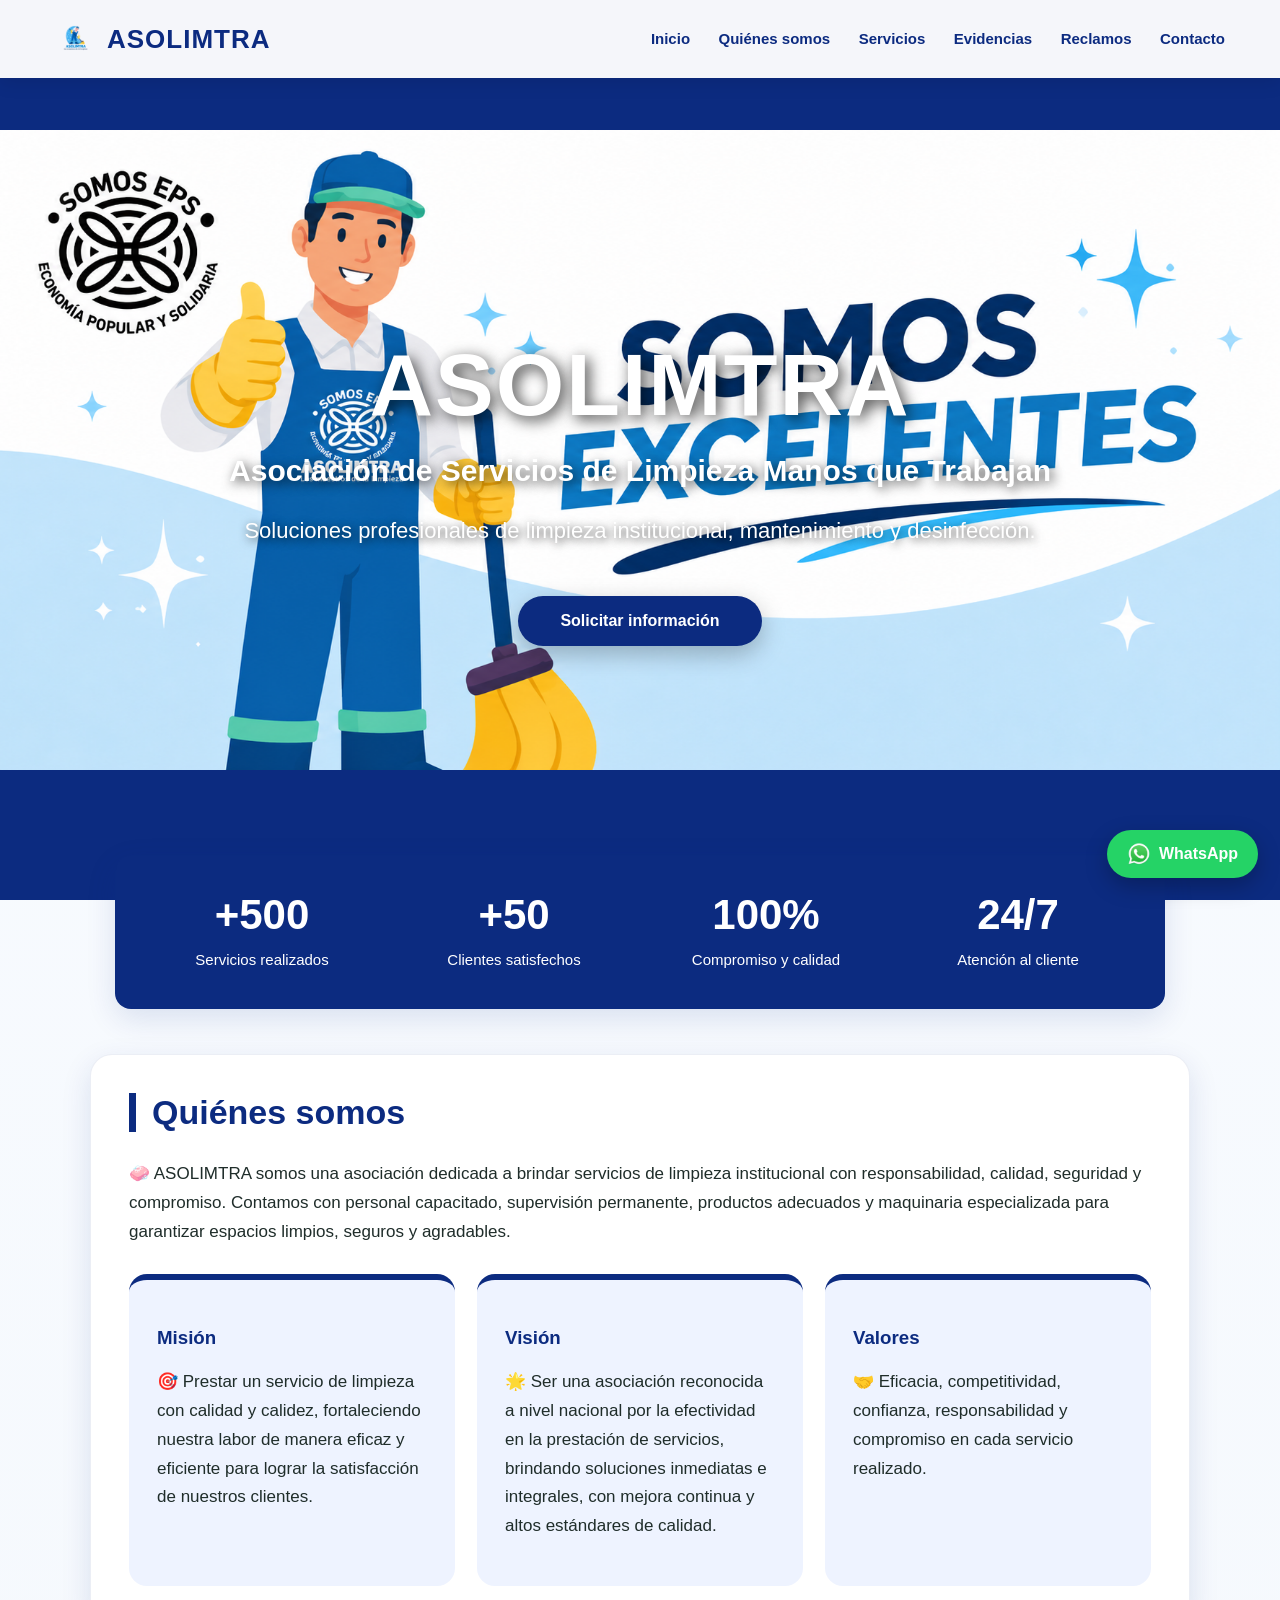
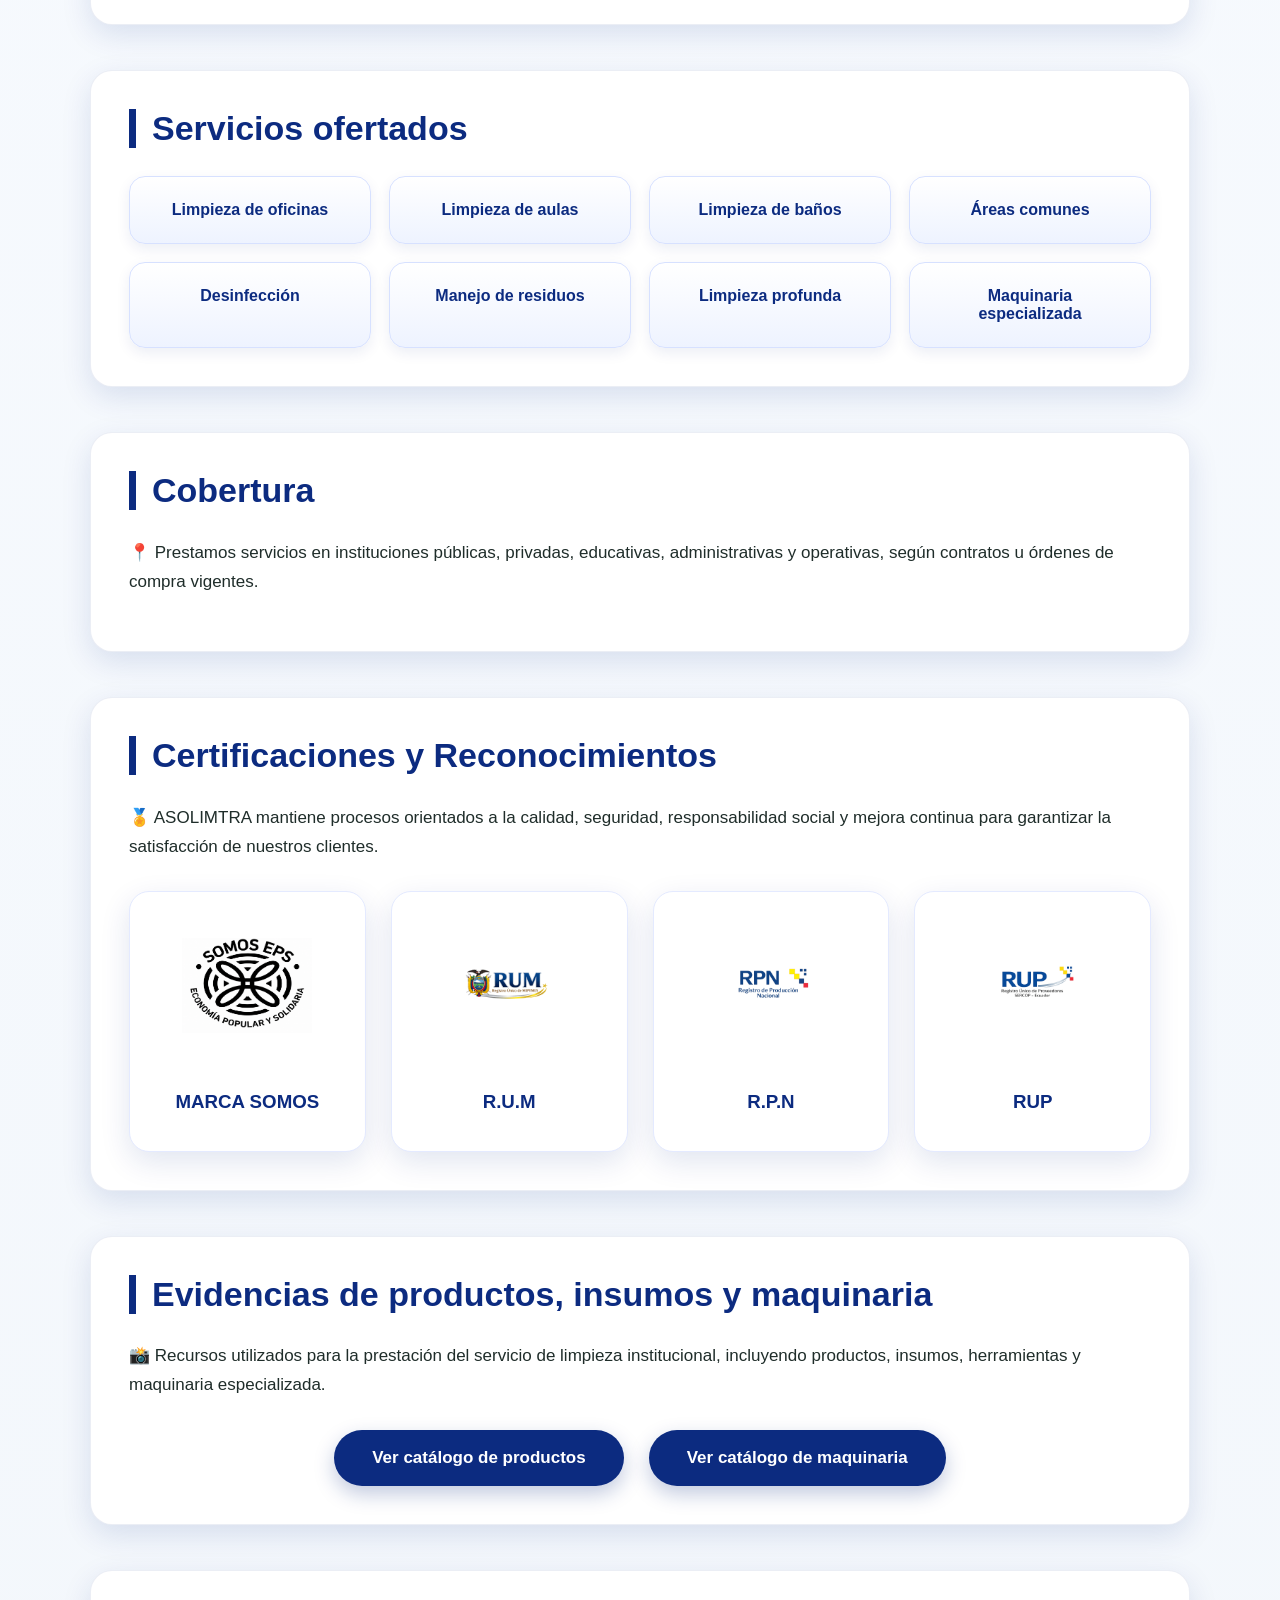
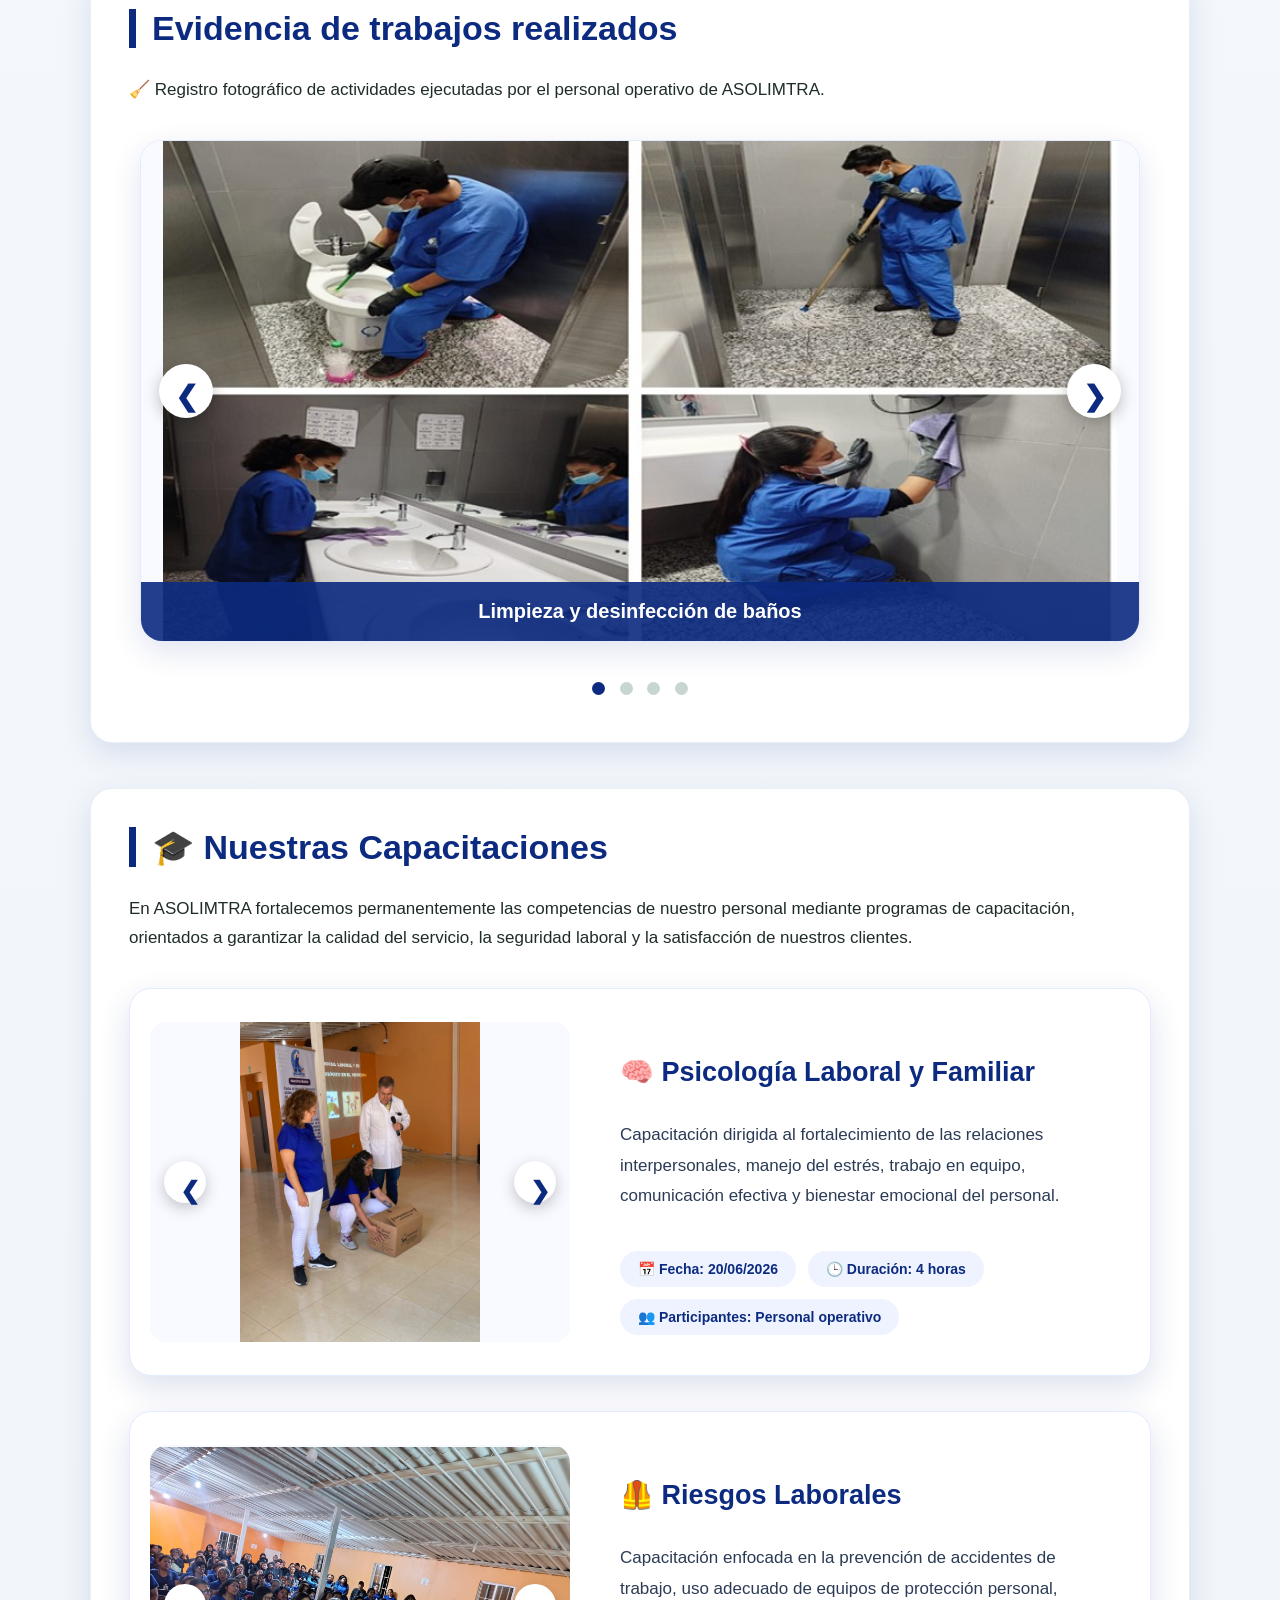
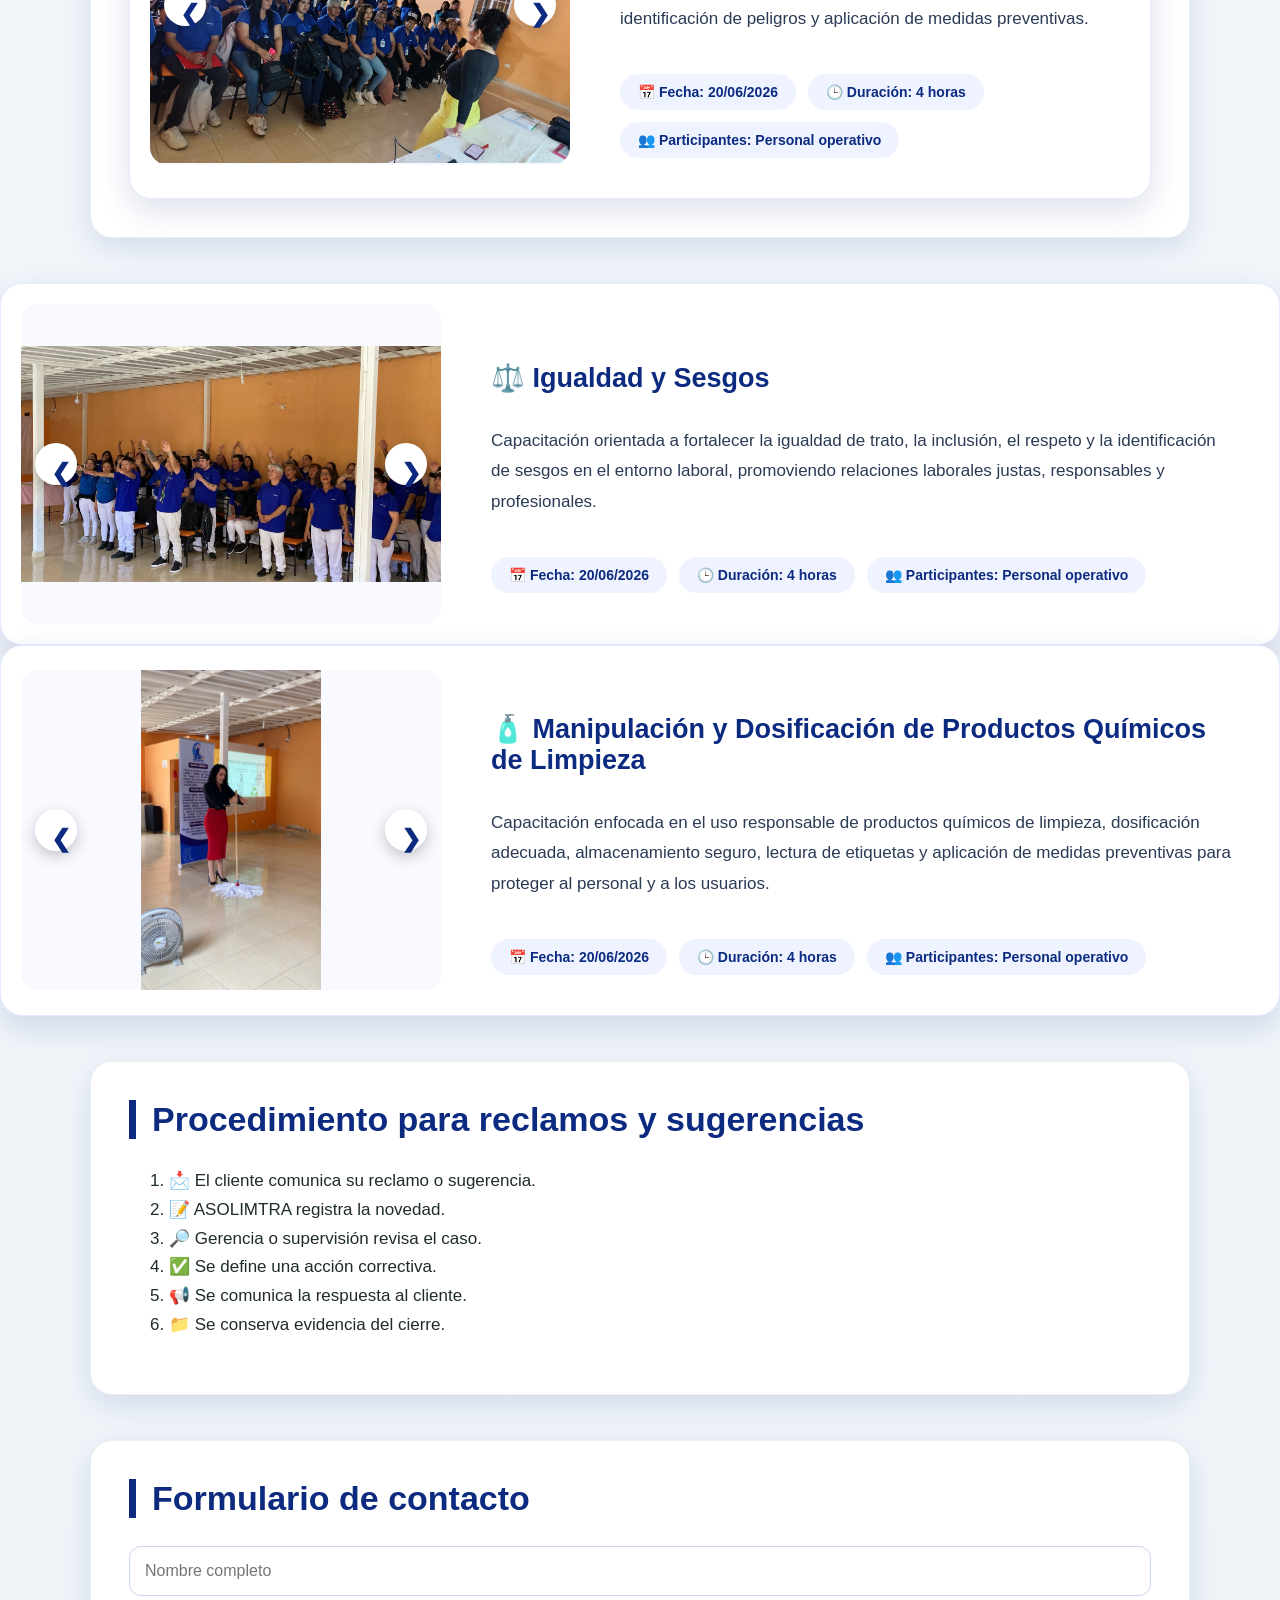
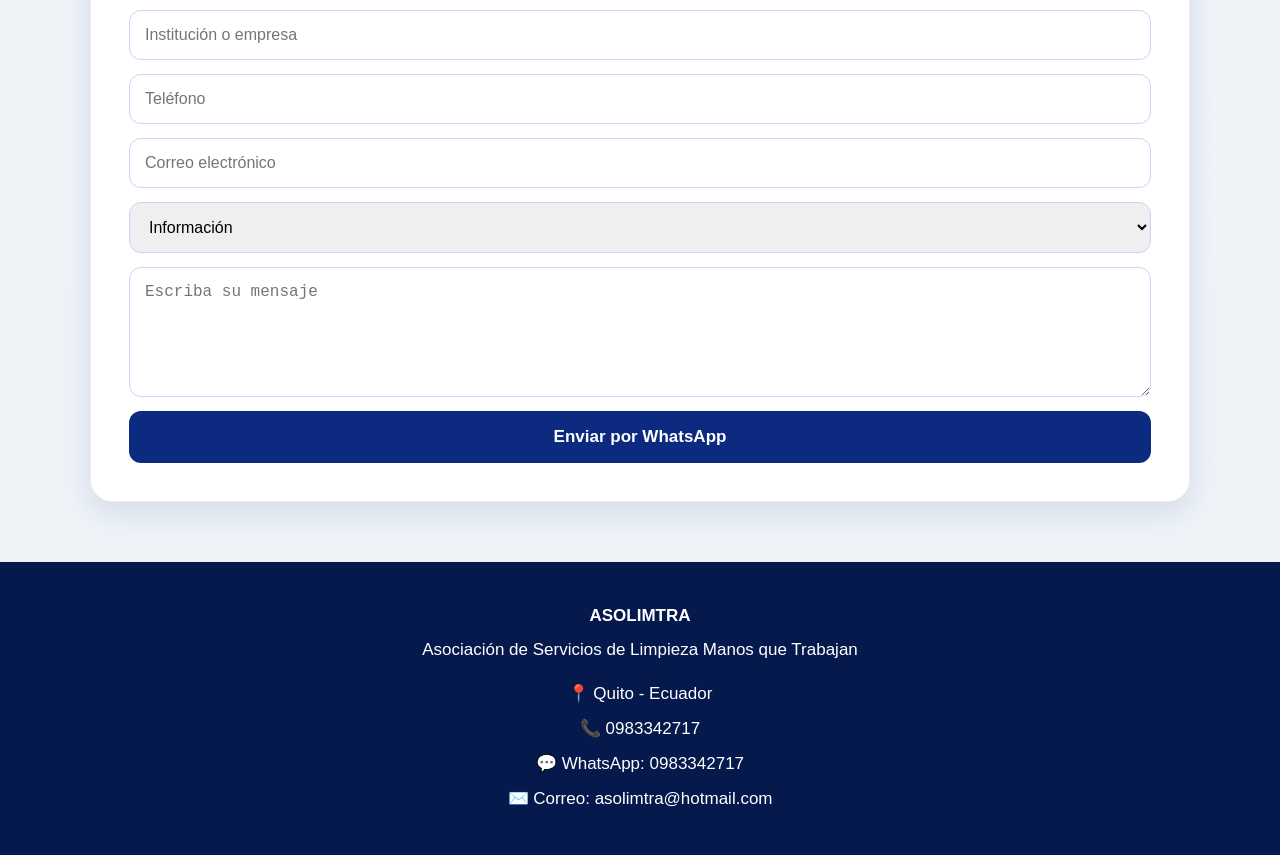
<file: index.html>
<!DOCTYPE html>
<html lang="es">
<head>
  <meta charset="UTF-8">
  <meta name="viewport" content="width=device-width, initial-scale=1.0">
  <title>ASOLIMTRA | Servicios de Limpieza</title>
  <link rel="stylesheet" href="style.css?v=2">
</head>
<body>

<nav class="navbar">
  <div class="logo">
  <img src="img/logo-asolimtra.png" alt="Logo ASOLIMTRA">
  <span>ASOLIMTRA</span>
</div>
  <div class="menu">
    <a href="#inicio">Inicio</a>
    <a href="#quienes">Quiénes somos</a>
    <a href="#servicios">Servicios</a>
    <a href="#evidencias">Evidencias</a>
    <a href="#reclamos">Reclamos</a>
    <a href="#contacto">Contacto</a>
  </div>
</nav>

<header id="inicio" class="hero">
  <div class="hero-content">
    <h1>ASOLIMTRA</h1>
    <h2>Asociación de Servicios de Limpieza Manos que Trabajan</h2>
    <p>Soluciones profesionales de limpieza institucional, mantenimiento y desinfección.</p>
    <a href="#contacto" class="btn-principal">Solicitar información</a>
  </div>
</header>

<section class="estadisticas">
  <div class="dato"><h3>+500</h3><p>Servicios realizados</p></div>
  <div class="dato"><h3>+50</h3><p>Clientes satisfechos</p></div>
  <div class="dato"><h3>100%</h3><p>Compromiso y calidad</p></div>
  <div class="dato"><h3>24/7</h3><p>Atención al cliente</p></div>
</section>

<section id="quienes">
  <h2>Quiénes somos</h2>
  <p>
    <p>
  🧼 ASOLIMTRA somos una asociación dedicada a brindar servicios de limpieza institucional con responsabilidad,
  calidad, seguridad y compromiso. Contamos con personal capacitado, supervisión permanente, productos adecuados
  y maquinaria especializada para garantizar espacios limpios, seguros y agradables.
</p>
  </p>

  <div class="tarjetas">
    <div class="tarjeta">
      <h3>Misión</h3>
      <p>
  🎯 Prestar un servicio de limpieza con calidad y calidez, fortaleciendo nuestra labor de manera eficaz y eficiente
  para lograr la satisfacción de nuestros clientes.
</p>
    </div>
    <div class="tarjeta">
      <h3>Visión</h3>
      <p>
  🌟 Ser una asociación reconocida a nivel nacional por la efectividad en la prestación de servicios,
  brindando soluciones inmediatas e integrales, con mejora continua y altos estándares de calidad.
</p> 
    </div>
    <div class="tarjeta">
      <h3>Valores</h3>
      <p>
  🤝 Eficacia, competitividad, confianza, responsabilidad y compromiso en cada servicio realizado.
</p>
    </div>
  </div>
</section>

<section id="servicios">
  <h2>Servicios ofertados</h2>
  <div class="servicios-grid">
    <div class="servicio">Limpieza de oficinas</div>
    <div class="servicio">Limpieza de aulas</div>
    <div class="servicio">Limpieza de baños</div>
    <div class="servicio">Áreas comunes</div>
    <div class="servicio">Desinfección</div>
    <div class="servicio">Manejo de residuos</div>
    <div class="servicio">Limpieza profunda</div>
    <div class="servicio">Maquinaria especializada</div>
  </div>
</section>

<section id="cobertura">
  <h2>Cobertura</h2>
  <p>
  📍 Prestamos servicios en instituciones públicas, privadas, educativas, administrativas y operativas,
  según contratos u órdenes de compra vigentes.
  </p>
</section>

<section id="certificaciones">

    <h2>Certificaciones y Reconocimientos</h2>

    <p>
  🏅 ASOLIMTRA mantiene procesos orientados a la calidad, seguridad, responsabilidad social
  y mejora continua para garantizar la satisfacción de nuestros clientes.
    </p>

    <div class="certificaciones-grid">

        <div class="certificacion">
            <img src="img/certificacion1.png" alt="Certificación 1">
            <h3>MARCA SOMOS</h3>
        </div>

        <div class="certificacion">
            <img src="img/certificacion2.png" alt="Certificación 2">
            <h3>R.U.M</h3>
        </div>

        <div class="certificacion">
            <img src="img/certificacion3.png" alt="Certificación 3">
            <h3>R.P.N</h3>
        </div>

        <div class="certificacion">
            <img src="img/certificacion4.png" alt="Certificación 4">
            <h3>RUP</h3>
        </div>

    </div>

</section>

<section id="evidencias">
  <h2>Evidencias de productos, insumos y maquinaria</h2>
  <p>
  📸 Recursos utilizados para la prestación del servicio de limpieza institucional, incluyendo productos,
  insumos, herramientas y maquinaria especializada.
</p>

  <div class="botones-catalogo">
    <a href="productos.html" class="btn-catalogo">Ver catálogo de productos</a>
    <a href="maquinaria.html" class="btn-catalogo">Ver catálogo de maquinaria</a>
  </div>
</section>

<section id="trabajos">
  <h2>Evidencia de trabajos realizados</h2>
  <p>
  🧹 Registro fotográfico de actividades ejecutadas por el personal operativo de ASOLIMTRA.
</p>

  <div class="carrusel">
    <button class="carrusel-btn izquierda" onclick="moverCarrusel(-1)">❮</button>

    <div class="carrusel-contenedor">
      <div class="slide activo">
        <img src="img/trabajo1.jpg" alt="Limpieza de baños">
        <div class="slide-texto">Limpieza y desinfección de baños</div>
      </div>

      
      <div class="slide">
        <img src="img/trabajo2.jpg" alt="Limpieza de pisos">
        <div class="slide-texto">Mantenimiento Areas Verdes</div>
      </div>

      <div class="slide">
        <img src="img/trabajo3.jpg" alt="Limpieza de oficinas">
        <div class="slide-texto">Limpieza Areas Exteriores</div>
      </div>

      <div class="slide">   
        <img src="img/trabajo4.jpg" alt="Limpieza de aulas">
        <div class="slide-texto">Limpieza de Oficinas </div>
      </div>
    </div>

    <button class="carrusel-btn derecha" onclick="moverCarrusel(1)">❯</button>
  </div>

  <div class="puntos">
    <span class="punto activo-punto" onclick="slideActual(0)"></span>
    <span class="punto" onclick="slideActual(1)"></span>
    <span class="punto" onclick="slideActual(2)"></span>
    <span class="punto" onclick="slideActual(3)"></span>
  </div>
</section>
<section id="capacitaciones">

    <h2>🎓 Nuestras Capacitaciones</h2>

    <p>
        En ASOLIMTRA fortalecemos permanentemente las competencias de nuestro personal mediante programas de capacitación,
        orientados a garantizar la calidad del servicio, la seguridad laboral y la satisfacción de nuestros clientes.
    </p>

    <div class="capacitaciones-grid">

        <div class="capacitacion">

            <div class="mini-slider" id="slider1">

    <button class="mini-prev" onclick="cambiarMiniSlide('slider1',-1)">❮</button>

    <img class="mini-slide activo-mini"
         src="img/capacitacion1_1.jpg">

    <img class="mini-slide"
         src="img/capacitacion1_2.jpg">

    <img class="mini-slide"
         src="img/capacitacion1_3.jpg">

    <img class="mini-slide"
         src="img/capacitacion1_4.jpg">

    <button class="mini-next" onclick="cambiarMiniSlide('slider1',1)">❯</button>

</div>

            <div class="capacitacion-info">

                <h3>🧠 Psicología Laboral y Familiar</h3>

                <p>
                    Capacitación dirigida al fortalecimiento de las relaciones interpersonales,
                    manejo del estrés, trabajo en equipo, comunicación efectiva y bienestar
                    emocional del personal.
                </p>

                <div class="datos-capacitacion">
                    <span>📅 Fecha: 20/06/2026</span>
                    <span>🕒 Duración: 4 horas</span>
                    <span>👥 Participantes: Personal operativo</span>
                </div>

            </div>

        </div>

        <div class="capacitacion">

            <div class="mini-slider" id="slider2">

    <button class="mini-prev" onclick="cambiarMiniSlide('slider2',-1)">❮</button>

    <img class="mini-slide activo-mini"
         src="img/capacitacion2_1.jpg">

    <img class="mini-slide"
         src="img/capacitacion2_2.jpg">

    <img class="mini-slide"
         src="img/capacitacion2_3.jpg">

    <img class="mini-slide"
         src="img/capacitacion2_4.jpg">

    <button class="mini-next" onclick="cambiarMiniSlide('slider2',1)">❯</button>

</div>

            <div class="capacitacion-info">

                <h3>🦺 Riesgos Laborales</h3>

                <p>
                    Capacitación enfocada en la prevención de accidentes de trabajo,
                    uso adecuado de equipos de protección personal, identificación de
                    peligros y aplicación de medidas preventivas.
                </p>

                <div class="datos-capacitacion">
                    <span>📅 Fecha: 20/06/2026</span>
                    <span>🕒 Duración: 4 horas</span>
                    <span>👥 Participantes: Personal operativo</span>
                </div>

            </div>

        </div>

    </div>

</section>



    <div class="capacitacion">

  <div class="mini-slider" id="slider3">
    <button class="mini-prev" onclick="cambiarMiniSlide('slider3',-1)">❮</button>

    <img class="mini-slide activo-mini" src="img/capacitacion3_1.jpg">
    <img class="mini-slide" src="img/capacitacion3_2.jpg">
    <img class="mini-slide" src="img/capacitacion3_3.jpg">
    <img class="mini-slide" src="img/capacitacion3_4.jpg">

    <button class="mini-next" onclick="cambiarMiniSlide('slider3',1)">❯</button>
  </div>

  <div class="capacitacion-info">
    <h3>⚖️ Igualdad y Sesgos</h3>

    <p>
      Capacitación orientada a fortalecer la igualdad de trato, la inclusión, el respeto
      y la identificación de sesgos en el entorno laboral, promoviendo relaciones laborales
      justas, responsables y profesionales.
    </p>

    <div class="datos-capacitacion">
      <span>📅 Fecha: 20/06/2026</span>
      <span>🕒 Duración: 4 horas</span>
      <span>👥 Participantes: Personal operativo</span>
    </div>
  </div>

</div>

<div class="capacitacion">

  <div class="mini-slider" id="slider4">
    <button class="mini-prev" onclick="cambiarMiniSlide('slider4',-1)">❮</button>

    <img class="mini-slide activo-mini" src="img/capacitacion4_1.jpg">
    <img class="mini-slide" src="img/capacitacion4_2.jpg">
    <img class="mini-slide" src="img/capacitacion4_3.jpg">
    <img class="mini-slide" src="img/capacitacion4_4.jpg">

    <button class="mini-next" onclick="cambiarMiniSlide('slider4',1)">❯</button>
  </div>

  <div class="capacitacion-info">
    <h3>🧴 Manipulación y Dosificación de Productos Químicos de Limpieza</h3>

    <p>
      Capacitación enfocada en el uso responsable de productos químicos de limpieza,
      dosificación adecuada, almacenamiento seguro, lectura de etiquetas y aplicación
      de medidas preventivas para proteger al personal y a los usuarios.
    </p>

    <div class="datos-capacitacion">
      <span>📅 Fecha: 20/06/2026</span>
      <span>🕒 Duración: 4 horas</span>
      <span>👥 Participantes: Personal operativo</span>
    </div>
  </div>

</div>

<section id="reclamos">
  <h2>Procedimiento para reclamos y sugerencias</h2>
  <ol>
    <li>📩 El cliente comunica su reclamo o sugerencia.</li>
<li>📝 ASOLIMTRA registra la novedad.</li>
<li>🔎 Gerencia o supervisión revisa el caso.</li>
<li>✅ Se define una acción correctiva.</li>
<li>📢 Se comunica la respuesta al cliente.</li>
<li>📁 Se conserva evidencia del cierre.</li>
  </ol>
</section>

<section id="contacto">
  <h2>Formulario de contacto</h2>

  <form onsubmit="enviarFormulario(event)">
    <input type="text" id="nombre" placeholder="Nombre completo" required>
    <input type="text" id="institucion" placeholder="Institución o empresa">
    <input type="tel" id="telefono" placeholder="Teléfono" required>
    <input type="email" id="correo" placeholder="Correo electrónico" required>

    <select id="tipo">
      <option>Información</option>
      <option>Cotización</option>
      <option>Reclamo</option>
      <option>Sugerencia</option>
    </select>

    <textarea id="mensaje" placeholder="Escriba su mensaje" required></textarea>
    <button type="submit">Enviar por WhatsApp</button>
  </form>
</section>

<a href="https://wa.me/593983342717" class="whatsapp" target="_blank">
  <img src="img/whatsapp.png" alt="WhatsApp">
  WhatsApp
</a>

<footer>
  <p><strong>ASOLIMTRA</strong></p>
  <p>Asociación de Servicios de Limpieza Manos que Trabajan</p>

  <div class="footer-contactos">
    <p>📍 Quito - Ecuador</p>
    <p>📞 0983342717</p>
    <p>💬 WhatsApp: 0983342717</p>
    <p>✉️ Correo: asolimtra@hotmail.com</p>
  </div>
</footer>

<script src="script.js"></script>
</body>
</html>
</file>
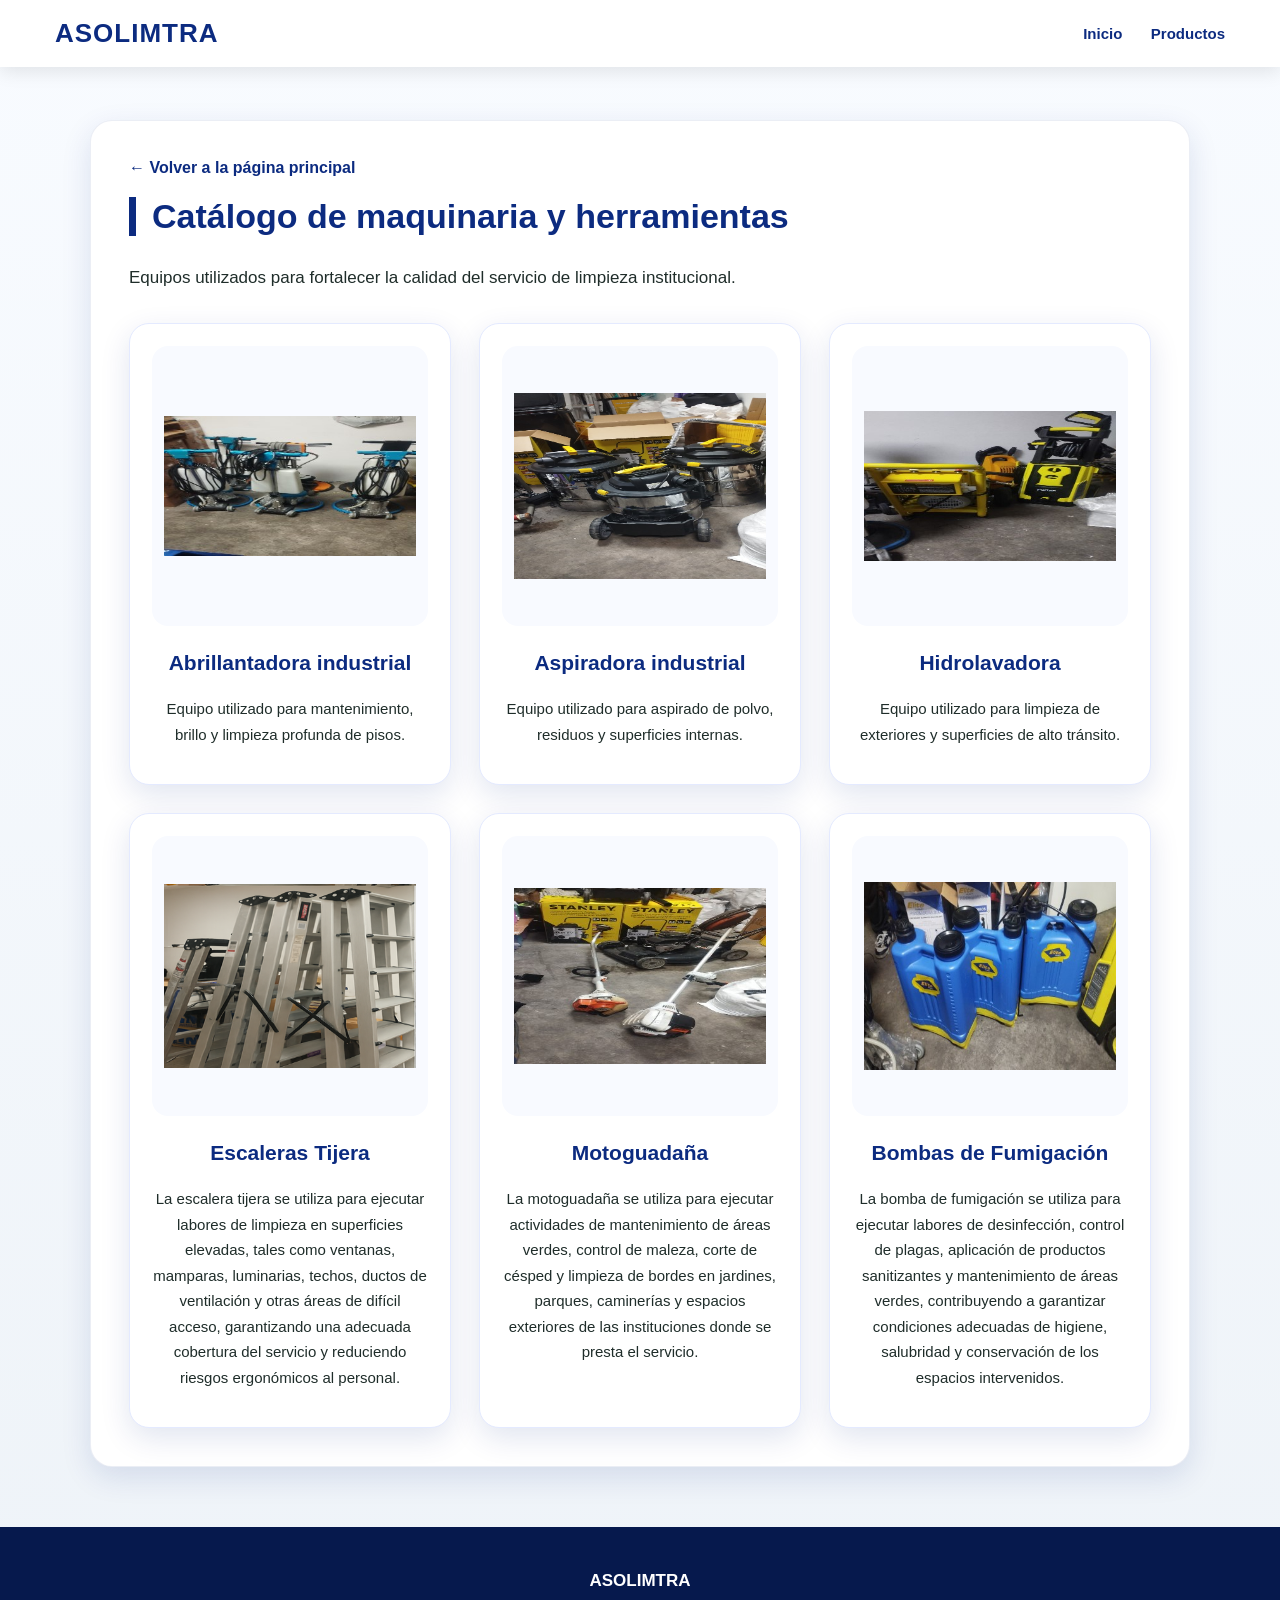
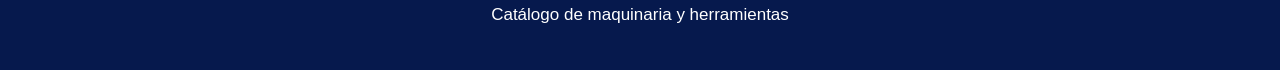
<file: maquinaria.html>
<!DOCTYPE html>
<html lang="es">
<head>
  <meta charset="UTF-8">
  <meta name="viewport" content="width=device-width, initial-scale=1.0">
  <title>Catálogo de Maquinaria | ASOLIMTRA</title>
  <link rel="stylesheet" href="style.css">
</head>
<body>

<nav class="navbar">
  <div class="logo">ASOLIMTRA</div>
  <div class="menu">
    <a href="index.html">Inicio</a>
    <a href="productos.html">Productos</a>
  </div>
</nav>

<section style="margin-top:120px;">
  <a href="index.html#evidencias" class="volver">← Volver a la página principal</a>

  <h2>Catálogo de maquinaria y herramientas</h2>
  <p>Equipos utilizados para fortalecer la calidad del servicio de limpieza institucional.</p>

  <div class="catalogo-grid">

    <div class="item-catalogo">
      <img src="img/abrillantadoraINDUS.jpg" alt="Abrillantadora industrial">
      <h3>Abrillantadora industrial</h3>
      <p>Equipo utilizado para mantenimiento, brillo y limpieza profunda de pisos.</p>
    </div>

    <div class="item-catalogo">
      <img src="img/aspiradora.jpg" alt="aspiradora">
      <h3>Aspiradora industrial</h3>
      <p>Equipo utilizado para aspirado de polvo, residuos y superficies internas.</p>
    </div>

    <div class="item-catalogo">
      <img src="img/hidrolavadora.jpg" alt="Hidrolavadora">
      <h3>Hidrolavadora</h3>
      <p>Equipo utilizado para limpieza de exteriores y superficies de alto tránsito.</p>
    </div>

    <div class="item-catalogo">
      <img src="img/ESCALERAS TIJERA.jpg" alt="ESCALERAS TIJERA">
      <h3>Escaleras Tijera</h3>
      <p>La escalera tijera se utiliza para ejecutar labores de limpieza en superficies elevadas, tales como ventanas, mamparas, luminarias, techos, ductos de ventilación y otras áreas de difícil acceso, garantizando una adecuada cobertura del servicio y reduciendo riesgos ergonómicos al personal.</p>
    </div>

    <div class="item-catalogo">
      <img src="img/Motoguadaña.jpg" alt="Motoguadaña">
      <h3>Motoguadaña</h3>
      <p>La motoguadaña se utiliza para ejecutar actividades de mantenimiento de áreas verdes, control de maleza, corte de césped y limpieza de bordes en jardines, parques, caminerías y espacios exteriores de las instituciones donde se presta el servicio. </p>
    </div>

    <div class="item-catalogo">
      <img src="img/Bombas de Fumigación.jpg" alt="Bombas de Fumigación">
      <h3>Bombas de Fumigación</h3>
      <p>La bomba de fumigación se utiliza para ejecutar labores de desinfección, control de plagas, aplicación de productos sanitizantes y mantenimiento de áreas verdes, contribuyendo a garantizar condiciones adecuadas de higiene, salubridad y conservación de los espacios intervenidos.</p>
    </div>

  </div>
</section>

<footer>
  <p><strong>ASOLIMTRA</strong></p>
  <p>Catálogo de maquinaria y herramientas</p>
</footer>

</body>
</html>
</file>
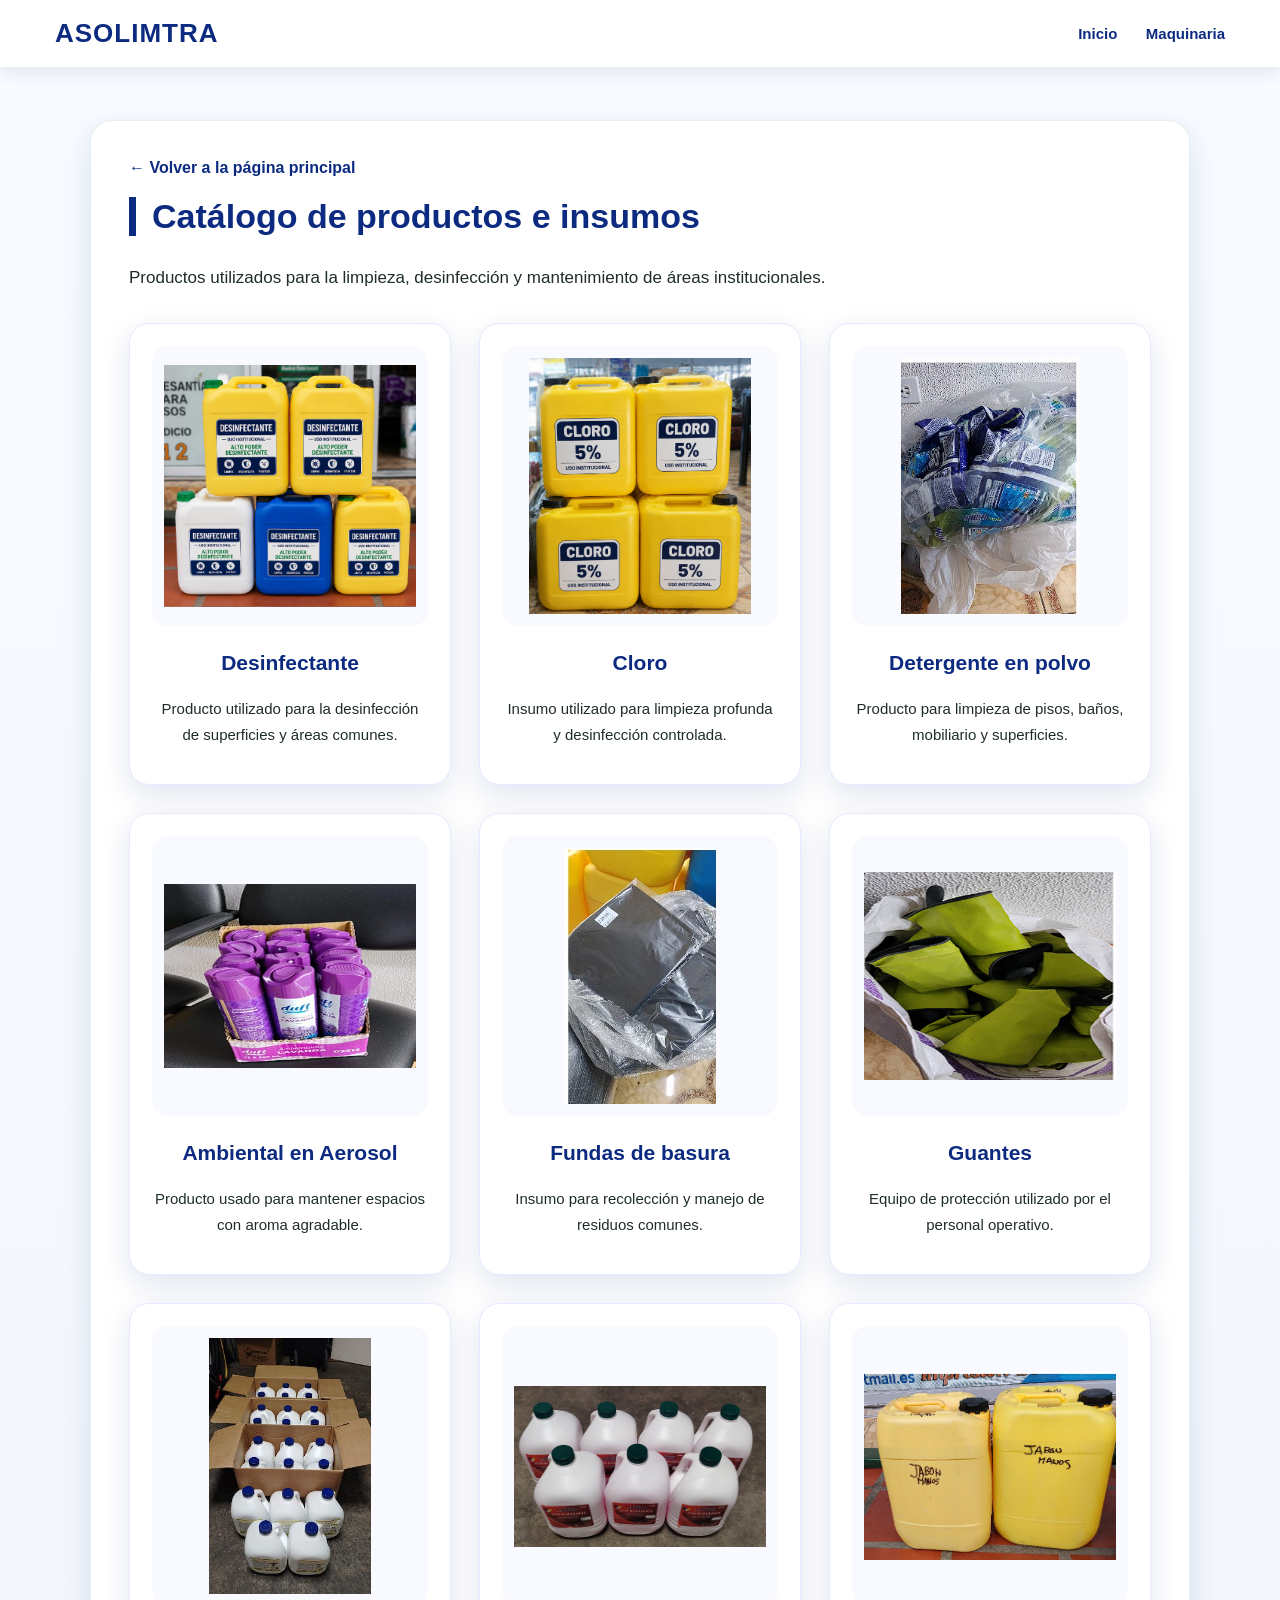
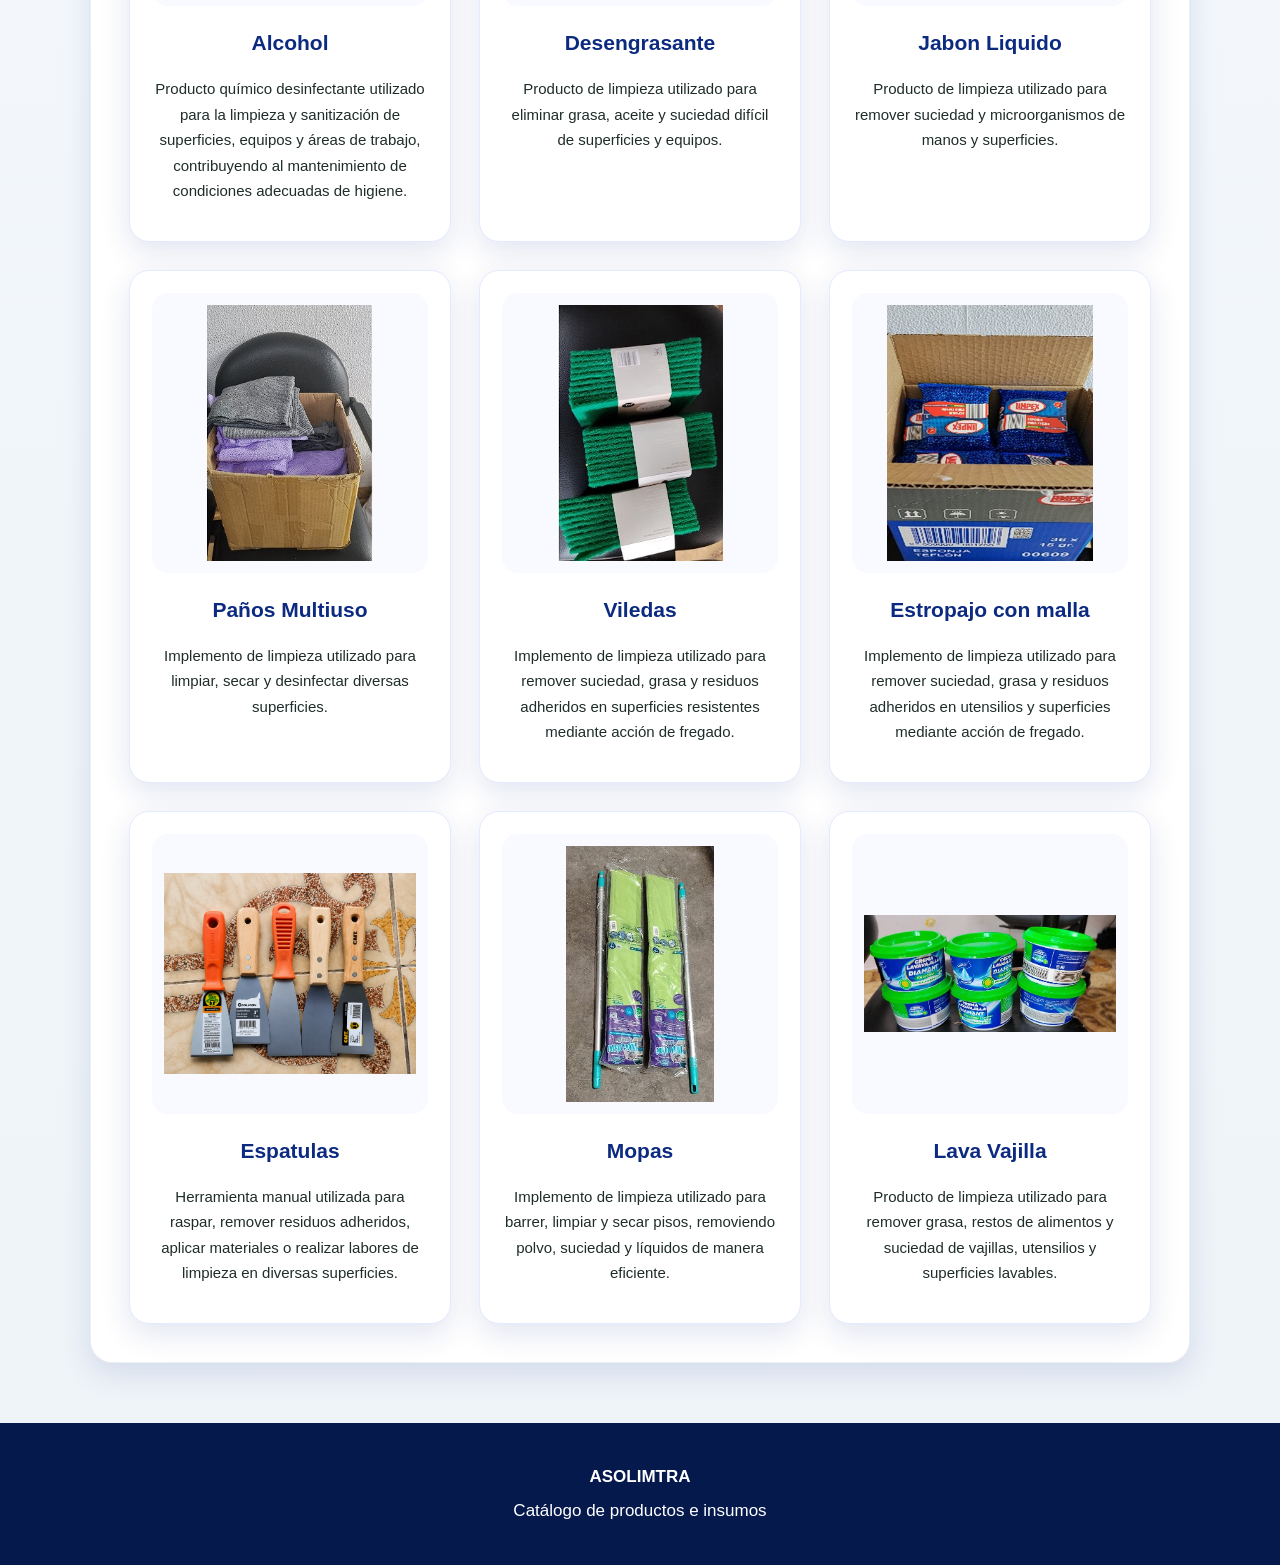
<file: productos.html>
<!DOCTYPE html>
<html lang="es">
<head>
  <meta charset="UTF-8">
  <meta name="viewport" content="width=device-width, initial-scale=1.0">
  <title>Catálogo de Productos | ASOLIMTRA</title>
  <link rel="stylesheet" href="style.css">
</head>
<body>

<nav class="navbar">
  <div class="logo">ASOLIMTRA</div>
  <div class="menu">
    <a href="index.html">Inicio</a>
    <a href="maquinaria.html">Maquinaria</a>
  </div>
</nav>

<section style="margin-top:120px;">
  <a href="index.html#evidencias" class="volver">← Volver a la página principal</a>

  <h2>Catálogo de productos e insumos</h2>
  <p>Productos utilizados para la limpieza, desinfección y mantenimiento de áreas institucionales.</p>

  <div class="catalogo-grid">

    <div class="item-catalogo">
      <img src="img/desinfectante.jpg" alt="Desinfectante">
      <h3>Desinfectante</h3>
      <p>Producto utilizado para la desinfección de superficies y áreas comunes.</p>
    </div>

    <div class="item-catalogo">
      <img src="img/cloro.jpg" alt="Cloro">
      <h3>Cloro</h3>
      <p>Insumo utilizado para limpieza profunda y desinfección controlada.</p>
    </div>

    <div class="item-catalogo">
      <img src="img/detergente.jpg" alt="Detergente">
      <h3>Detergente en polvo</h3>
      <p>Producto para limpieza de pisos, baños, mobiliario y superficies.</p>
    </div>

    <div class="item-catalogo">
      <img src="img/Ambiental.jpg" alt="Ambiental">
      <h3>Ambiental en Aerosol</h3>
      <p>Producto usado para mantener espacios con aroma agradable.</p>
    </div>

    <div class="item-catalogo">
      <img src="img/fundas.jpg" alt="Fundas de basura">
      <h3>Fundas de basura</h3>
      <p>Insumo para recolección y manejo de residuos comunes.</p>
    </div>

    <div class="item-catalogo">
      <img src="img/guantes.jpg" alt="Guantes">
      <h3>Guantes</h3>
      <p>Equipo de protección utilizado por el personal operativo.</p>
    </div>

    <div class="item-catalogo">
      <img src="img/alcohol.jpg" alt="Alcohol">
      <h3>Alcohol</h3>
      <p>Producto químico desinfectante utilizado para la limpieza y sanitización de superficies, equipos y áreas de trabajo, contribuyendo al mantenimiento de condiciones adecuadas de higiene. </p>
    </div>

    <div class="item-catalogo">
      <img src="img/desengrasante.jpg" alt="desengrasante">
      <h3>Desengrasante</h3>
      <p>Producto de limpieza utilizado para eliminar grasa, aceite y suciedad difícil de superficies y equipos.</p>
    </div>

    <div class="item-catalogo">
      <img src="img/jabon.jpg" alt="jabon liquido">
      <h3>Jabon Liquido</h3>
      <p>Producto de limpieza utilizado para remover suciedad y microorganismos de manos y superficies.</p>
    </div>

     <div class="item-catalogo">
      <img src="img/paños.jpg" alt="paños">
      <h3>Paños Multiuso</h3>
      <p>Implemento de limpieza utilizado para limpiar, secar y desinfectar diversas superficies.</p>
    </div>

    <div class="item-catalogo">
      <img src="img/Viledas.jpg" alt="Viledas">
      <h3>Viledas</h3>
      <p>Implemento de limpieza utilizado para remover suciedad, grasa y residuos adheridos en superficies resistentes mediante acción de fregado. </p>
    </div>

    <div class="item-catalogo">
      <img src="img/ESTROPAJO.jpg" alt="ESTROPAJO">
      <h3>Estropajo con malla </h3>
      <p>Implemento de limpieza utilizado para remover suciedad, grasa y residuos adheridos en utensilios y superficies mediante acción de fregado. </p>
    </div>

    <div class="item-catalogo">
      <img src="img/Espatulas.jpg" alt="Espatulas">
      <h3>Espatulas </h3>
      <p>Herramienta manual utilizada para raspar, remover residuos adheridos, aplicar materiales o realizar labores de limpieza en diversas superficies. </p>
    </div>

    <div class="item-catalogo">
      <img src="img/mopas.jpg" alt="mopas">
      <h3>Mopas </h3>
      <p>Implemento de limpieza utilizado para barrer, limpiar y secar pisos, removiendo polvo, suciedad y líquidos de manera eficiente. </p>
    
    </div><div class="item-catalogo">
      <img src="img/lava.jpg" alt="lava">
      <h3>Lava Vajilla </h3>
      <p>Producto de limpieza utilizado para remover grasa, restos de alimentos y suciedad de vajillas, utensilios y superficies lavables. </p>
    </div>
    
  </div>
</section>

<footer>
  <p><strong>ASOLIMTRA</strong></p>
  <p>Catálogo de productos e insumos</p>
</footer>

</body>
</html>
</file>
<file: style.css>
* {
  box-sizing: border-box;
  scroll-behavior: smooth;
}

:root {
  --azul: #0c2b80;
  --azul-oscuro: #06194d;
  --azul-claro: #eef3ff;
  --blanco: #ffffff;
  --gris: #f4f7fb;
  --texto: #1f2d2a;
  --sombra: 0 10px 30px rgba(12, 43, 128, 0.12);
}

body {
  margin: 0;
  font-family: "Segoe UI", Arial, sans-serif;
  background: linear-gradient(180deg, #f8fbff, #eef3f8);
  color: var(--texto);
}

/* MENÚ */
.navbar {
  background: rgba(255, 255, 255, 0.96);
  backdrop-filter: blur(10px);
  position: fixed;
  top: 0;
  width: 100%;
  z-index: 1000;
  display: flex;
  justify-content: space-between;
  align-items: center;
  padding: 18px 55px;
  box-shadow: 0 4px 18px rgba(0,0,0,0.10);
}

.logo {
  color: var(--azul);
  font-size: 26px;
  font-weight: 900;
  letter-spacing: 1px;
}

.menu a {
  color: var(--azul);
  margin-left: 24px;
  text-decoration: none;
  font-weight: 800;
  font-size: 15px;
  position: relative;
}

.menu a::after {
  content: "";
  width: 0;
  height: 3px;
  background: var(--azul);
  position: absolute;
  left: 0;
  bottom: -8px;
  transition: 0.3s;
}

.menu a:hover::after {
  width: 100%;
}

/* PORTADA */
.hero {
  width: 100%;
  height: 100vh;
  background-image: url("img/portada.jpg");
  background-size: contain;
  background-position: center;
  background-repeat: no-repeat;
  background-color: var(--azul);
  display: flex;
  justify-content: center;
  align-items: center;
  text-align: center;
  padding-top: 80px;
}

.hero-content {
  max-width: 950px;
  padding: 20px;
}

.hero h1 {
  font-size: 88px;
  color: white;
  margin: 0;
  font-weight: 900;
  letter-spacing: 2px;
  text-shadow: 4px 4px 15px rgba(0,0,0,0.75);
}

.hero h2 {
  font-size: 30px;
  color: white;
  border: none;
  padding: 0;
  margin-top: 18px;
  text-shadow: 3px 3px 12px rgba(0,0,0,0.75);
}

.hero p {
  font-size: 22px;
  color: white;
  line-height: 1.6;
  text-shadow: 2px 2px 10px rgba(0,0,0,0.75);
}

.btn-principal {
  display: inline-block;
  margin-top: 25px;
  background: var(--azul);
  color: white;
  padding: 16px 42px;
  border-radius: 50px;
  text-decoration: none;
  font-weight: bold;
  box-shadow: 0 8px 25px rgba(0,0,0,0.25);
  transition: 0.3s;
}

.btn-principal:hover {
  background: var(--azul-oscuro);
  transform: translateY(-4px);
}

/* ESTADÍSTICAS */
.estadisticas {
  max-width: 1050px;
  margin: -45px auto 45px;
  background: var(--azul);
  color: white;
  display: grid;
  grid-template-columns: repeat(4, 1fr);
  text-align: center;
  padding: 35px 20px;
  border-radius: 16px;
  box-shadow: var(--sombra);
  position: relative;
  z-index: 3;
}

.dato h3 {
  font-size: 42px;
  margin: 0;
}

.dato p {
  font-size: 15px;
  margin: 8px 0 0;
}

/* SECCIONES */
section {
  max-width: 1100px;
  margin: 45px auto;
  padding: 38px;
  background: white;
  border-radius: 22px;
  box-shadow: var(--sombra);
  border: 1px solid rgba(12, 43, 128, 0.08);
}

h2 {
  color: var(--azul);
  font-size: 34px;
  border-left: 7px solid var(--azul);
  padding-left: 16px;
  margin-top: 0;
}

p, li {
  font-size: 17px;
  line-height: 1.7;
}

/* TARJETAS */
.tarjetas {
  display: grid;
  grid-template-columns: repeat(3, 1fr);
  gap: 22px;
  margin-top: 28px;
}

.tarjeta {
  background: var(--azul-claro);
  padding: 28px;
  border-radius: 18px;
  border-top: 6px solid var(--azul);
  transition: 0.3s;
}

.tarjeta:hover {
  transform: translateY(-5px);
  box-shadow: var(--sombra);
}

.tarjeta h3 {
  color: var(--azul);
}

/* SERVICIOS */
.servicios-grid {
  display: grid;
  grid-template-columns: repeat(4, 1fr);
  gap: 18px;
}

.servicio {
  background: linear-gradient(180deg, #ffffff, #eef3ff);
  padding: 24px;
  text-align: center;
  border-radius: 16px;
  font-weight: 800;
  color: var(--azul);
  border: 1px solid #d7e1ff;
  box-shadow: 0 5px 14px rgba(12, 43, 128, 0.08);
  transition: 0.3s;
}

.servicio:hover {
  background: var(--azul);
  color: white;
  transform: translateY(-4px);
}

/* CERTIFICACIONES */
.certificaciones-grid {
  display: grid;
  grid-template-columns: repeat(4, 1fr);
  gap: 25px;
  margin-top: 30px;
}

.certificacion {
  background: white;
  text-align: center;
  padding: 28px;
  border-radius: 20px;
  box-shadow: var(--sombra);
  border: 1px solid #e4eaff;
  transition: 0.3s;
}

.certificacion:hover {
  transform: translateY(-6px);
}

.certificacion img {
  width: 130px;
  height: 130px;
  object-fit: contain;
  margin-bottom: 18px;
}

.certificacion h3 {
  color: var(--azul);
  margin-bottom: 10px;
}

/* BOTONES CATÁLOGO */
.botones-catalogo {
  display: flex;
  justify-content: center;
  gap: 25px;
  margin-top: 30px;
  flex-wrap: wrap;
}

.btn-catalogo {
  background: var(--azul);
  color: white;
  text-decoration: none;
  padding: 18px 38px;
  border-radius: 50px;
  font-weight: bold;
  font-size: 17px;
  box-shadow: 0 8px 20px rgba(12, 43, 128, 0.25);
  transition: 0.3s;
}

.btn-catalogo:hover {
  background: var(--azul-oscuro);
  transform: translateY(-4px);
}

/* CATÁLOGOS */
.catalogo-grid {
  display: grid;
  grid-template-columns: repeat(3, 1fr);
  gap: 28px;
  margin-top: 30px;
}

.item-catalogo {
  background: white;
  border-radius: 20px;
  padding: 22px;
  text-align: center;
  box-shadow: var(--sombra);
  border: 1px solid #e4eaff;
  transition: 0.3s;
}

.item-catalogo:hover {
  transform: translateY(-6px);
}

.item-catalogo img {
  width: 100%;
  height: 280px;
  object-fit: contain;
  background: #f8faff;
  border-radius: 16px;
  padding: 12px;
}

.item-catalogo h3 {
  color: var(--azul);
  font-size: 21px;
}

.item-catalogo p {
  font-size: 15px;
}

.volver {
  display: inline-block;
  margin-bottom: 20px;
  color: var(--azul);
  font-weight: bold;
  text-decoration: none;
}

/* CARRUSEL */
.carrusel {
  position: relative;
  max-width: 1000px;
  margin: 35px auto;
  overflow: hidden;
  border-radius: 22px;
  box-shadow: var(--sombra);
  border: 1px solid #e4eaff;
}

.carrusel-contenedor {
  position: relative;
  width: 100%;
  height: 500px;
}

.slide {
  display: none;
  width: 100%;
  height: 100%;
  position: relative;
}

.slide.activo {
  display: block;
}

.slide img {
  width: 100%;
  height: 100%;
  object-fit: contain;
  background: #f8faff;
}

.slide-texto {
  position: absolute;
  bottom: 0;
  width: 100%;
  background: rgba(12, 43, 128, 0.90);
  color: white;
  text-align: center;
  padding: 18px;
  font-size: 20px;
  font-weight: bold;
}

.carrusel-btn {
  position: absolute;
  top: 50%;
  transform: translateY(-50%);
  background: white;
  color: var(--azul);
  border: none;
  width: 54px;
  height: 54px;
  border-radius: 50%;
  font-size: 28px;
  cursor: pointer;
  z-index: 10;
  box-shadow: 0 4px 16px rgba(0,0,0,0.25);
}

.izquierda {
  left: 18px;
}

.derecha {
  right: 18px;
}

.puntos {
  text-align: center;
  margin-top: 15px;
}

.punto {
  display: inline-block;
  width: 13px;
  height: 13px;
  background: #c8d6d0;
  border-radius: 50%;
  margin: 5px;
  cursor: pointer;
}

.activo-punto {
  background: var(--azul);
}

/* FORMULARIO */
form {
  display: grid;
  gap: 14px;
}

input, select, textarea {
  padding: 15px;
  border: 1px solid #c9d5f5;
  border-radius: 12px;
  font-size: 16px;
}

input:focus, select:focus, textarea:focus {
  outline: none;
  border-color: var(--azul);
  box-shadow: 0 0 8px rgba(12, 43, 128, 0.25);
}

textarea {
  min-height: 130px;
}

button {
  background: var(--azul);
  color: white;
  border: none;
  padding: 16px;
  border-radius: 12px;
  font-size: 17px;
  font-weight: bold;
  cursor: pointer;
}

button:hover {
  background: var(--azul-oscuro);
}

.whatsapp {
  position: fixed;
  right: 22px;
  bottom: 22px;
  background: #25d366;
  color: white;
  padding: 15px 24px;
  border-radius: 50px;
  text-decoration: none;
  font-weight: bold;
  z-index: 999;
  box-shadow: 0 8px 22px rgba(0,0,0,0.25);
}

footer {
  background: var(--azul-oscuro);
  color: white;
  text-align: center;
  padding: 35px;
  margin-top: 60px;
}

footer p {
  margin: 5px;
}

/* RESPONSIVE */
@media (max-width: 900px) {
  .navbar {
    flex-direction: column;
    padding: 15px;
  }

  .menu {
    text-align: center;
    margin-top: 10px;
  }

  .menu a {
    display: inline-block;
    margin: 8px;
  }

  .hero h1 {
    font-size: 48px;
  }

  .hero h2 {
    font-size: 22px;
  }

  .estadisticas,
  .tarjetas,
  .servicios-grid,
  .catalogo-grid,
  .certificaciones-grid {
    grid-template-columns: 1fr;
  }

  section {
    margin: 25px 15px;
    padding: 25px;
  }

  .carrusel-contenedor {
    height: 320px;
  }

  .slide-texto {
    font-size: 16px;
  }
}







.logo {
  display: flex;
  align-items: center;
  gap: 10px;
}

.logo img {
  width: 42px;
  height: 42px;
  object-fit: contain;
}

.logo span {
  color: var(--azul);
  font-size: 26px;
  font-weight: 900;
}

.whatsapp {
  display: flex;
  align-items: center;
  gap: 8px;
}

.whatsapp img {
  width: 24px;
  height: 24px;
  object-fit: contain;
}

.footer-contactos {
  margin-top: 15px;
}

.footer-contactos p {
  margin: 6px 0;
}



.whatsapp{
    background: #25D366;
    color: white;
    padding: 12px 20px;
    border-radius: 30px;
    text-decoration: none;
    font-weight: bold;
    display: inline-flex;
    align-items: center;
    gap: 8px;
    transition: 0.3s;
}

.whatsapp:hover{
    background: #1ebe5d;
    transform: scale(1.05);
}

.whatsapp i{
    font-size: 20px;
}

/* =========================
   CAPACITACIONES ASOLIMTRA
========================= */

.capacitaciones-grid {
  display: grid;
  gap: 35px;
  margin-top: 35px;
}

.capacitacion {
  display: grid;
  grid-template-columns: 420px 1fr;
  gap: 30px;
  align-items: center;
  justify-content: center;
  background: white;
  border-radius: 22px;
  overflow: hidden;
  box-shadow: 0 12px 32px rgba(12, 43, 128, 0.14);
  border: 1px solid #e4eaff;
  padding: 20px;
  transition: 0.3s;
}

.capacitacion:hover {
  transform: translateY(-6px);
}

.capacitacion-info {
  display: flex;
  flex-direction: column;
  justify-content: center;
  padding: 20px;
}

.capacitacion-info h3 {
  color: #0c2b80;
  font-size: 27px;
  margin-bottom: 15px;
}

.capacitacion-info p {
  font-size: 17px;
  line-height: 1.8;
  color: #2b3b55;
}

.datos-capacitacion {
  margin-top: 22px;
  display: flex;
  flex-wrap: wrap;
  gap: 12px;
}

.datos-capacitacion span {
  background: #eef3ff;
  color: #0c2b80;
  padding: 10px 18px;
  border-radius: 30px;
  font-weight: 700;
  font-size: 14px;
}

/* Carrusel pequeño de capacitaciones */

.mini-slider {
  width: 100%;
  max-width: 420px;
  height: 320px;
  margin: 0 auto;
  position: relative;
  overflow: hidden;
  border-radius: 18px;
  background: #f8faff;
  box-shadow: inset 0 0 0 1px #e4eaff;
}

.mini-slide {
  display: none;
  width: 100%;
  height: 100%;
  object-fit: contain;
  background: #f8faff;
}

.activo-mini {
  display: block;
}

.mini-prev,
.mini-next {
  position: absolute;
  top: 50%;
  transform: translateY(-50%);
  width: 42px;
  height: 42px;
  border: none;
  border-radius: 50%;
  background: white;
  color: #0c2b80;
  cursor: pointer;
  font-size: 24px;
  box-shadow: 0 5px 15px rgba(0,0,0,0.22);
  z-index: 10;
}

.mini-prev {
  left: 14px;
}

.mini-next {
  right: 14px;
}

.mini-prev:hover,
.mini-next:hover {
  background: #0c2b80;
  color: white;
}

/* Responsive */

@media (max-width: 900px) {
  .capacitacion {
    grid-template-columns: 1fr;
    text-align: center;
  }

  .capacitacion-info {
    padding: 15px;
  }

  .mini-slider {
    max-width: 100%;
    height: 280px;
  }

  .datos-capacitacion {
    justify-content: center;
  }
}
</file>
